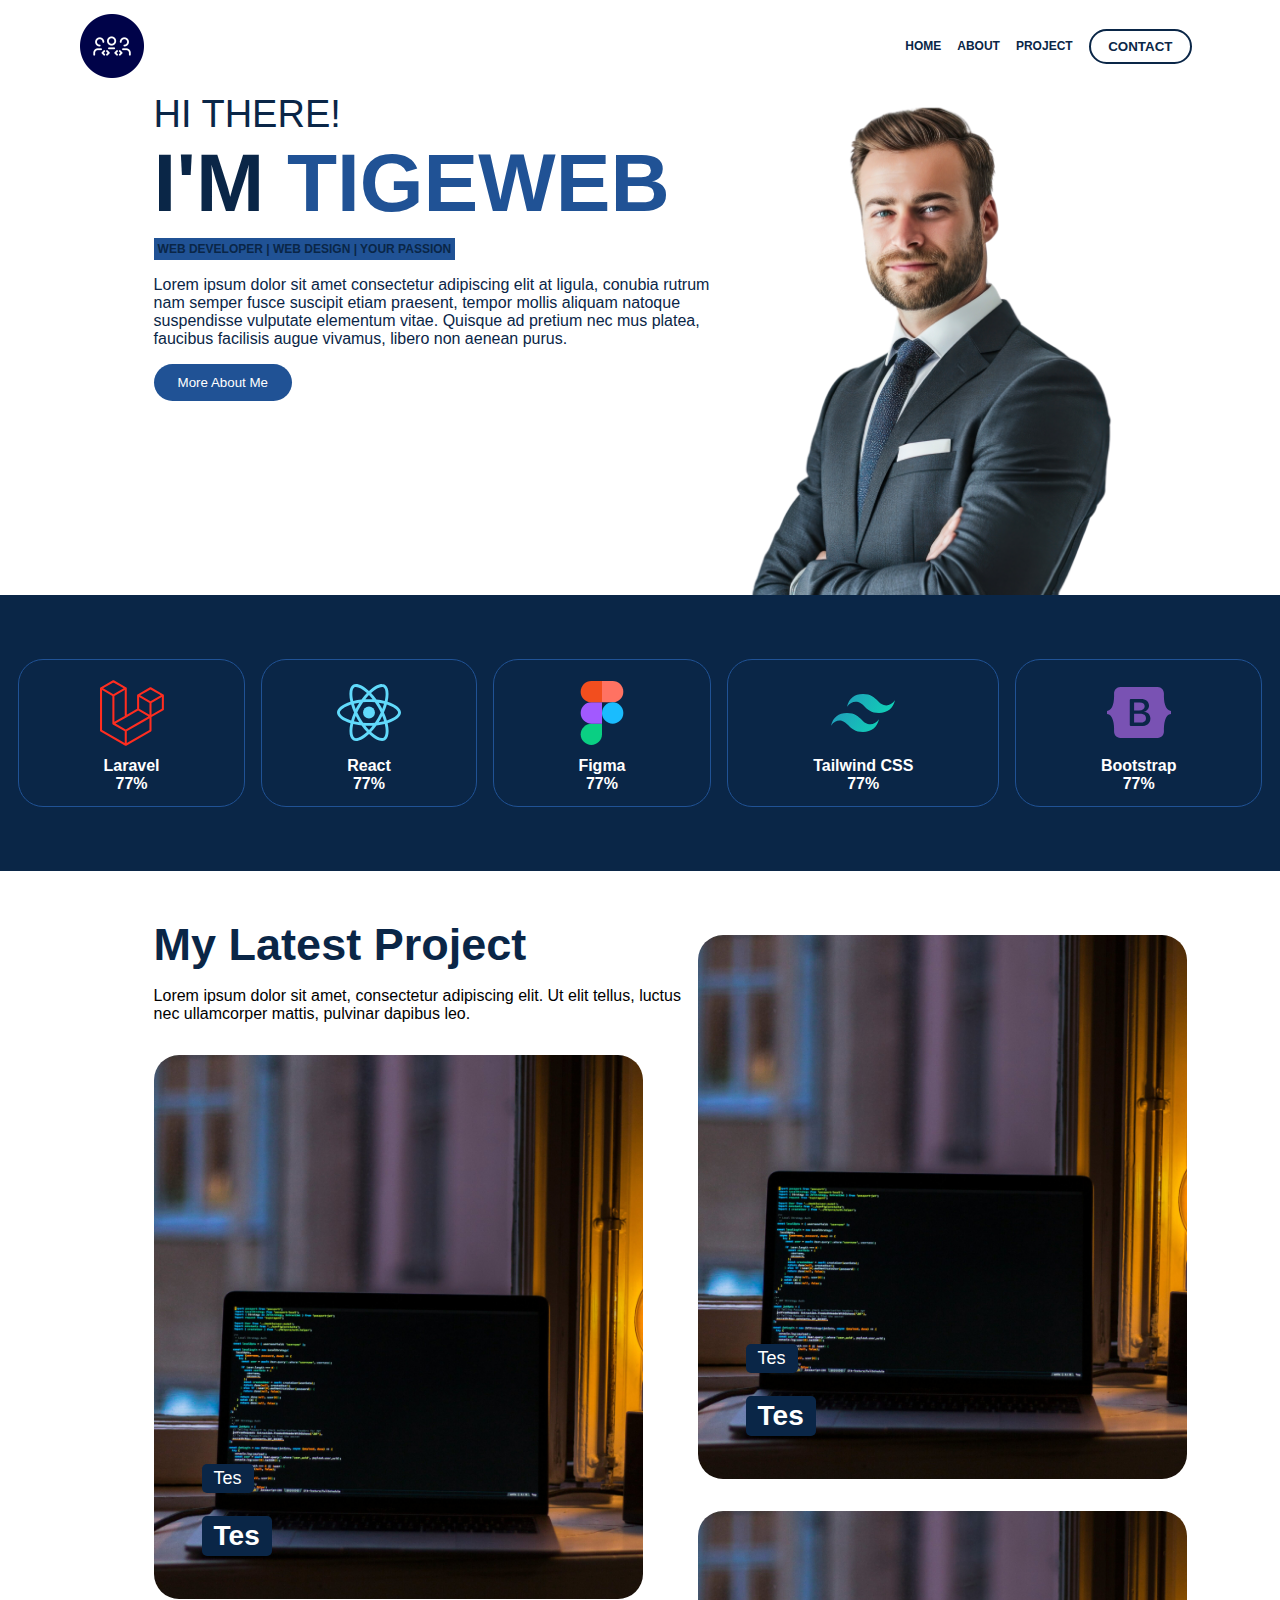
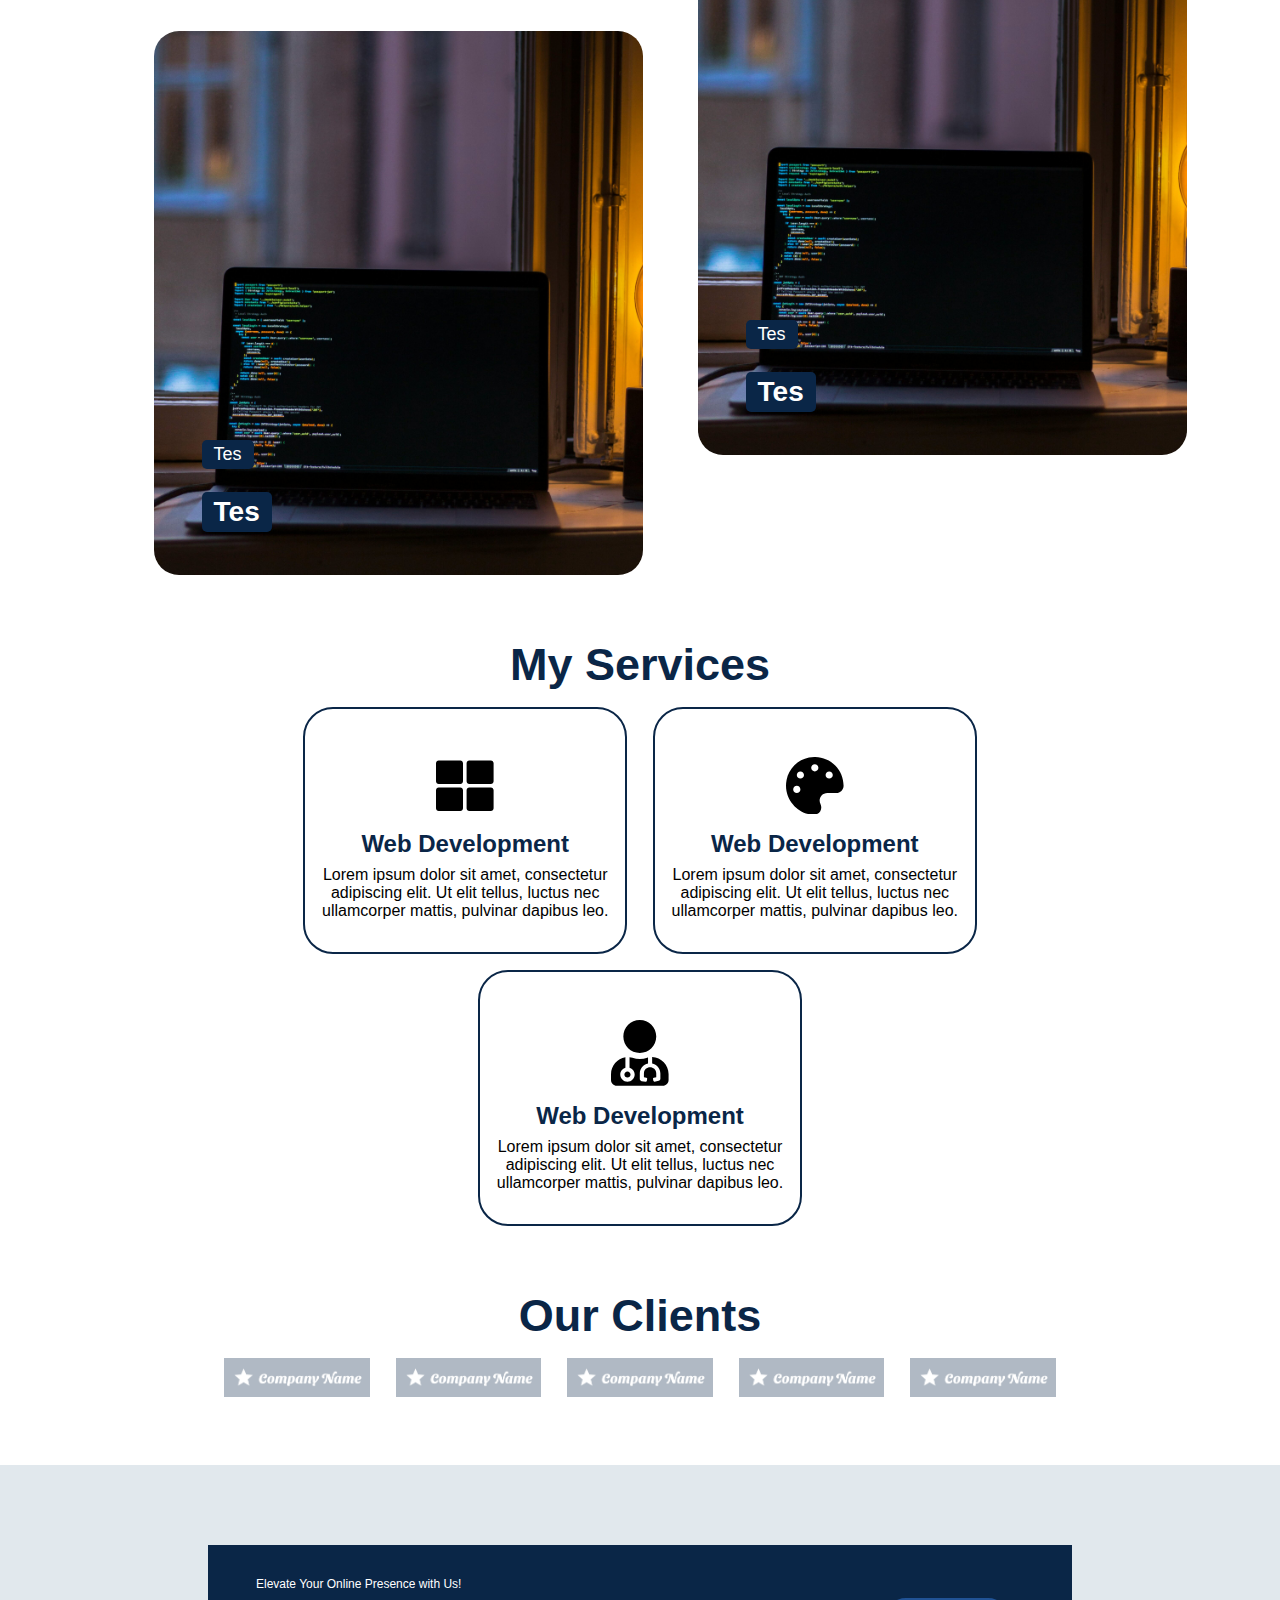
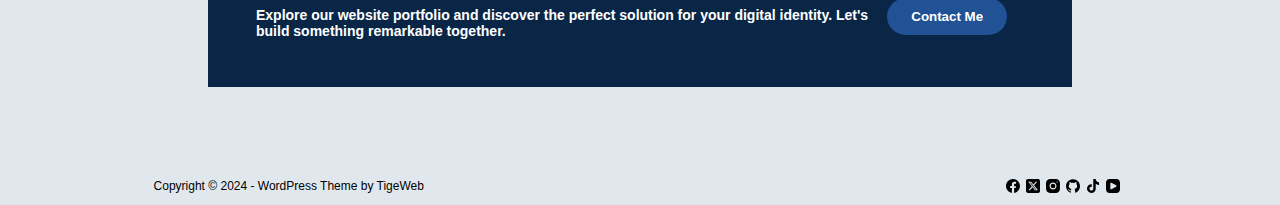
<file: index.html>
<!DOCTYPE html>
<html lang="en">
  <head>
    <meta charset="UTF-8" />
    <meta name="viewport" content="width=device-width, initial-scale=1.0" />
    <title>Materi 1</title>
    <link rel="stylesheet" href="index.css" />
  </head>
  <body>
    <!-- NAVIGASI -->
    <nav class="navbar">
      <img src="./img/logo.png" class="logo" alt="" />
      <div class="flex">
        <a href="#" class="nav-link">HOME</a>
        <a href="#" class="nav-link">ABOUT</a>
        <a href="#" class="nav-link">PROJECT</a>
        <button type="button" class="nav-btn">CONTACT</button>
      </div>
    </nav>

    <section class="flex container-custom" id="section-1">
      <div class="title">
        <h1 class="color-def title-1">HI THERE!</h1>
        <h1 class="color-def title-2">I'M <span class="color-main">TIGEWEB</span></h1>
        <h5 class="color-def bg-main p-2 subtitle">WEB DEVELOPER | WEB DESIGN | YOUR PASSION</h5>
        <p class="color-def">
          Lorem ipsum dolor sit amet consectetur adipiscing elit at ligula, conubia rutrum nam semper fusce suscipit etiam
          praesent, tempor mollis aliquam natoque suspendisse vulputate elementum vitae. Quisque ad pretium nec mus platea,
          faucibus facilisis augue vivamus, libero non aenean purus.
        </p>
        <button type="button" class="btn-main mb-3">More About Me</button>
      </div>
      <div class="foto">
        <img src="./img/main.png" alt="" />
      </div>
    </section>

    <section class="bg-def py-5" id="section-2">
      <div class="flex justify-center w-max wrap">
        <div class="card-custom mx-2">
          <div class="card-foto">
            <img src="./img/laravel.svg" alt="" />
          </div>
          <p class="semi-bold">Laravel</p>
          <p class="semi-bold">77%</p>
        </div>
        <div class="card-custom mx-2">
          <div class="card-foto">
            <img src="./img/react.svg" alt="" />
          </div>
          <p class="semi-bold">React</p>
          <p class="semi-bold">77%</p>
        </div>
        <div class="card-custom mx-2">
          <div class="card-foto">
            <img src="./img/figma.svg" alt="" />
          </div>
          <p class="semi-bold">Figma</p>
          <p class="semi-bold">77%</p>
        </div>
        <div class="card-custom mx-2">
          <div class="card-foto">
            <img src="./img/tailwindcss.svg" alt="" />
          </div>
          <p class="semi-bold">Tailwind CSS</p>
          <p class="semi-bold">77%</p>
        </div>
        <div class="card-custom mx-2">
          <div class="card-foto">
            <img src="./img/bootstrap.svg" alt="" />
          </div>
          <p class="semi-bold">Bootstrap</p>
          <p class="semi-bold">77%</p>
        </div>
      </div>
    </section>

    <section class="flex py-5 container-custom" id="section-3">
      <div class="w-50 flex-baris">
        <h1 class="judul">My Latest Project</h1>
        <p class="isi">
          Lorem ipsum dolor sit amet, consectetur adipiscing elit. Ut elit tellus, luctus nec ullamcorper mattis, pulvinar dapibus
          leo.
        </p>
        <div class="foto-project">
          <img src="./img/project.jpg" alt="" />
          <h5 class="tipe">Tes</h5>
          <h1 class="sub-tipe">Tes</h1>
        </div>
        <div class="foto-project">
          <img src="./img/project.jpg" alt="" />
          <h5 class="tipe">Tes</h5>
          <h1 class="sub-tipe">Tes</h1>
        </div>
      </div>
      <div class="w-50 flex-baris">
        <div class="foto-project">
          <img src="./img/project.jpg" alt="" />
          <h5 class="tipe">Tes</h5>
          <h1 class="sub-tipe">Tes</h1>
        </div>
        <div class="foto-project">
          <img src="./img/project.jpg" alt="" />
          <h5 class="tipe">Tes</h5>
          <h1 class="sub-tipe">Tes</h1>
        </div>
      </div>
    </section>

    <section class="container-custom" id="section-4">
      <h1 class="judul text-center">My Services</h1>
      <div class="flex justify-center wrap">
        <div class="service">
          <div class="icon">
            <svg
              aria-hidden="true"
              class="e-font-icon-svg e-fas-th-large"
              viewBox="0 0 512 512"
              xmlns="http://www.w3.org/2000/svg"
            >
              <path
                d="M296 32h192c13.255 0 24 10.745 24 24v160c0 13.255-10.745 24-24 24H296c-13.255 0-24-10.745-24-24V56c0-13.255 10.745-24 24-24zm-80 0H24C10.745 32 0 42.745 0 56v160c0 13.255 10.745 24 24 24h192c13.255 0 24-10.745 24-24V56c0-13.255-10.745-24-24-24zM0 296v160c0 13.255 10.745 24 24 24h192c13.255 0 24-10.745 24-24V296c0-13.255-10.745-24-24-24H24c-13.255 0-24 10.745-24 24zm296 184h192c13.255 0 24-10.745 24-24V296c0-13.255-10.745-24-24-24H296c-13.255 0-24 10.745-24 24v160c0 13.255 10.745 24 24 24z"
              ></path>
            </svg>
          </div>
          <div class="judul-service">Web Development</div>
          <div class="isi-service">
            Lorem ipsum dolor sit amet, consectetur adipiscing elit. Ut elit tellus, luctus nec ullamcorper mattis, pulvinar
            dapibus leo.
          </div>
        </div>
        <div class="service">
          <div class="icon">
            <svg
              aria-hidden="true"
              class="e-font-icon-svg e-fas-palette"
              viewBox="0 0 512 512"
              xmlns="http://www.w3.org/2000/svg"
            >
              <path
                d="M204.3 5C104.9 24.4 24.8 104.3 5.2 203.4c-37 187 131.7 326.4 258.8 306.7 41.2-6.4 61.4-54.6 42.5-91.7-23.1-45.4 9.9-98.4 60.9-98.4h79.7c35.8 0 64.8-29.6 64.9-65.3C511.5 97.1 368.1-26.9 204.3 5zM96 320c-17.7 0-32-14.3-32-32s14.3-32 32-32 32 14.3 32 32-14.3 32-32 32zm32-128c-17.7 0-32-14.3-32-32s14.3-32 32-32 32 14.3 32 32-14.3 32-32 32zm128-64c-17.7 0-32-14.3-32-32s14.3-32 32-32 32 14.3 32 32-14.3 32-32 32zm128 64c-17.7 0-32-14.3-32-32s14.3-32 32-32 32 14.3 32 32-14.3 32-32 32z"
              ></path>
            </svg>
          </div>
          <div class="judul-service">Web Development</div>
          <div class="isi-service">
            Lorem ipsum dolor sit amet, consectetur adipiscing elit. Ut elit tellus, luctus nec ullamcorper mattis, pulvinar
            dapibus leo.
          </div>
        </div>
        <div class="service">
          <div class="icon">
            <svg
              aria-hidden="true"
              class="e-font-icon-svg e-fas-user-md"
              viewBox="0 0 448 512"
              xmlns="http://www.w3.org/2000/svg"
            >
              <path
                d="M224 256c70.7 0 128-57.3 128-128S294.7 0 224 0 96 57.3 96 128s57.3 128 128 128zM104 424c0 13.3 10.7 24 24 24s24-10.7 24-24-10.7-24-24-24-24 10.7-24 24zm216-135.4v49c36.5 7.4 64 39.8 64 78.4v41.7c0 7.6-5.4 14.2-12.9 15.7l-32.2 6.4c-4.3.9-8.5-1.9-9.4-6.3l-3.1-15.7c-.9-4.3 1.9-8.6 6.3-9.4l19.3-3.9V416c0-62.8-96-65.1-96 1.9v26.7l19.3 3.9c4.3.9 7.1 5.1 6.3 9.4l-3.1 15.7c-.9 4.3-5.1 7.1-9.4 6.3l-31.2-4.2c-7.9-1.1-13.8-7.8-13.8-15.9V416c0-38.6 27.5-70.9 64-78.4v-45.2c-2.2.7-4.4 1.1-6.6 1.9-18 6.3-37.3 9.8-57.4 9.8s-39.4-3.5-57.4-9.8c-7.4-2.6-14.9-4.2-22.6-5.2v81.6c23.1 6.9 40 28.1 40 53.4 0 30.9-25.1 56-56 56s-56-25.1-56-56c0-25.3 16.9-46.5 40-53.4v-80.4C48.5 301 0 355.8 0 422.4v44.8C0 491.9 20.1 512 44.8 512h358.4c24.7 0 44.8-20.1 44.8-44.8v-44.8c0-72-56.8-130.3-128-133.8z"
              ></path>
            </svg>
          </div>
          <div class="judul-service">Web Development</div>
          <div class="isi-service">
            Lorem ipsum dolor sit amet, consectetur adipiscing elit. Ut elit tellus, luctus nec ullamcorper mattis, pulvinar
            dapibus leo.
          </div>
        </div>
      </div>
    </section>

    <section class="container-custom" id="section-5">
      <h1 class="judul text-center">Our Clients</h1>
      <div class="flex wrap justify-center">
        <div class="client">
          <img src="./img/client.png" alt="" />
        </div>
        <div class="client">
          <img src="./img/client.png" alt="" />
        </div>
        <div class="client">
          <img src="./img/client.png" alt="" />
        </div>
        <div class="client">
          <img src="./img/client.png" alt="" />
        </div>
        <div class="client">
          <img src="./img/client.png" alt="" />
        </div>
      </div>
    </section>

    <section id="section-6">
      <div class="contact wrap">
        <div class="flex flex-baris" id="col-1">
          <p class="judul-contact">Elevate Your Online Presence with Us!</p>
          <h5 class="isi-contact">
            Explore our website portfolio and discover the perfect solution for your digital identity. Let's build something
            remarkable together.
          </h5>
        </div>
        <div id="col-2">
          <button type="button" class="btn-contact">Contact Me</button>
        </div>
      </div>
    </section>

    <footer class="flex">
      <p>Copyright © 2024 - WordPress Theme by TigeWeb</p>
      <div class="sosmed">
        <a href="#">
          <span class="footer-icon">
            <svg width="20px" height="20px" viewBox="0 0 20 20" aria-hidden="true">
              <path
                d="M20,10.1c0-5.5-4.5-10-10-10S0,4.5,0,10.1c0,5,3.7,9.1,8.4,9.9v-7H5.9v-2.9h2.5V7.9C8.4,5.4,9.9,4,12.2,4c1.1,0,2.2,0.2,2.2,0.2v2.5h-1.3c-1.2,0-1.6,0.8-1.6,1.6v1.9h2.8L13.9,13h-2.3v7C16.3,19.2,20,15.1,20,10.1z"
              ></path>
            </svg>
          </span>
        </a>

        <a href="#">
          <span class="footer-icon">
            <svg width="20px" height="20px" viewBox="0 0 20 20" aria-hidden="true">
              <path
                d="M2.9 0C1.3 0 0 1.3 0 2.9v14.3C0 18.7 1.3 20 2.9 20h14.3c1.6 0 2.9-1.3 2.9-2.9V2.9C20 1.3 18.7 0 17.1 0H2.9zm13.2 3.8L11.5 9l5.5 7.2h-4.3l-3.3-4.4-3.8 4.4H3.4l5-5.7-5.3-6.7h4.4l3 4 3.5-4h2.1zM14.4 15 6.8 5H5.6l7.7 10h1.1z"
              ></path>
            </svg>
          </span>
        </a>

        <a href="#">
          <span class="footer-icon">
            <svg width="20" height="20" viewBox="0 0 20 20" aria-hidden="true">
              <circle cx="10" cy="10" r="3.3"></circle>
              <path
                d="M14.2,0H5.8C2.6,0,0,2.6,0,5.8v8.3C0,17.4,2.6,20,5.8,20h8.3c3.2,0,5.8-2.6,5.8-5.8V5.8C20,2.6,17.4,0,14.2,0zM10,15c-2.8,0-5-2.2-5-5s2.2-5,5-5s5,2.2,5,5S12.8,15,10,15z M15.8,5C15.4,5,15,4.6,15,4.2s0.4-0.8,0.8-0.8s0.8,0.4,0.8,0.8S16.3,5,15.8,5z"
              ></path>
            </svg>
          </span>
        </a>

        <a href="#">
          <span class="footer-icon">
            <svg width="20" height="20" viewBox="0 0 20 20" aria-hidden="true">
              <path
                d="M8.9,0.4C4.3,0.9,0.6,4.6,0.1,9.1c-0.5,4.7,2.2,8.9,6.3,10.5C6.7,19.7,7,19.5,7,19.1v-1.6c0,0-0.4,0.1-0.9,0.1c-1.4,0-2-1.2-2.1-1.9c-0.1-0.4-0.3-0.7-0.6-1C3.1,14.6,3,14.6,3,14.5c0-0.2,0.3-0.2,0.4-0.2c0.6,0,1.1,0.7,1.3,1c0.5,0.8,1.1,1,1.4,1c0.4,0,0.7-0.1,0.9-0.2c0.1-0.7,0.4-1.4,1-1.8c-2.3-0.5-4-1.8-4-4c0-1.1,0.5-2.2,1.2-3C5.1,7.1,5,6.6,5,5.9c0-0.4,0-1,0.3-1.6c0,0,1.4,0,2.8,1.3C8.6,5.4,9.3,5.3,10,5.3s1.4,0.1,2,0.3c1.3-1.3,2.8-1.3,2.8-1.3C15,4.9,15,5.5,15,5.9c0,0.8-0.1,1.2-0.2,1.4c0.7,0.8,1.2,1.8,1.2,3c0,2.2-1.7,3.5-4,4c0.6,0.5,1,1.4,1,2.3v2.6c0,0.3,0.3,0.6,0.7,0.5c3.7-1.5,6.3-5.1,6.3-9.3C20,4.4,14.9-0.3,8.9,0.4z"
              ></path>
            </svg>
          </span>
        </a>

        <a href="#">
          <span class="footer-icon">
            <svg width="20px" height="20px" viewBox="0 0 20 20" aria-hidden="true">
              <path
                d="M18.2 4.5c-2.3-.2-4.1-1.9-4.4-4.2V0h-3.4v13.8c0 1.4-1.2 2.6-2.8 2.6-1.4 0-2.6-1.1-2.6-2.6s1.1-2.6 2.6-2.6h.2l.5.1V7.5h-.7c-3.4 0-6.2 2.8-6.2 6.2S4.2 20 7.7 20s6.2-2.8 6.2-6.2v-7c1.1 1.1 2.4 1.6 3.9 1.6h.8V4.6l-.4-.1z"
              ></path>
            </svg>
          </span>
        </a>

        <a href="#">
          <span class="footer-icon">
            <svg width="20" height="20" viewBox="0 0 20 20" aria-hidden="true">
              <path
                d="M15,0H5C2.2,0,0,2.2,0,5v10c0,2.8,2.2,5,5,5h10c2.8,0,5-2.2,5-5V5C20,2.2,17.8,0,15,0z M14.5,10.9l-6.8,3.8c-0.1,0.1-0.3,0.1-0.5,0.1c-0.5,0-1-0.4-1-1l0,0V6.2c0-0.5,0.4-1,1-1c0.2,0,0.3,0,0.5,0.1l6.8,3.8c0.5,0.3,0.7,0.8,0.4,1.3C14.8,10.6,14.6,10.8,14.5,10.9z"
              ></path>
            </svg>
          </span>
        </a>
      </div>
    </footer>
  </body>
</html>
</file>
<file: index.css>
html {
  font-family: -apple-system, BlinkMacSystemFont, "Segoe UI", Roboto, Helvetica, Arial, sans-serif, "Apple Color Emoji",
    "Segoe UI Emoji", "Segoe UI Symbol";
}
body {
  margin: 0;
}

.navbar {
  display: flex;
  justify-content: space-between;
  align-items: center;
  margin: 0.8rem 5rem;
}

@media (max-width: 600px) {
  .navbar {
    flex-direction: column;
  }
}

.logo {
  width: 5dvw;
  /* width: min(200px, 10dvw); */
}

.nav-link {
  text-align: center;
  color: #0a2647;
  text-decoration: none;
  font-weight: 700;
  margin: auto 0.5rem;
  transition: color 0.2s;
  font-size: 12px;
}

.nav-link:hover {
  color: #205295;
}

.nav-btn {
  background-color: transparent;
  border: solid 2px #0a2647;
  /* padding: 0.5rem 1.1rem; */
  color: #0a2647;
  padding-top: 0.5rem;
  padding-bottom: 0.5rem;
  padding-left: 1.1rem;
  padding-right: 1.1rem;
  border-radius: 25px;
  font-weight: 700;
  cursor: pointer;
  transition-property: border, color, background-color;
  transition-duration: 0.3s;
  margin: 1rem 0.5rem;
  /* transition: all 0.3s; */
}

.nav-btn:hover {
  background-color: #205295;
  color: #ffff;
  border: solid 2px #205295;
}

.flex {
  display: flex;
}

.color-def {
  color: #0a2647;
}
.color-main {
  color: #205295;
}

.bg-main {
  background-color: #205295;
}
.bg-def {
  background-color: #0a2647;
}

.title-1 {
  font-size: 38px;
  font-weight: 500;
  margin: 0;
}

.title-2 {
  font-size: 82px;
  font-weight: 700;
  margin: 0;
}
.subtitle {
  margin: 0.5rem 0;
  width: max-content;
  padding: 0.25rem;
  font-size: 12px;
}

.btn-main {
  background-color: #205295;
  color: #fff;
  border-radius: 25px;
  border: none;
  padding: 0.7rem 1.5rem;
  cursor: pointer;
  transition-property: background-color;
  transition-duration: 0.3s;
}

.btn-main:hover {
  background-color: #0a2647;
}

.btn-contact {
  background-color: #205295;
  color: #fff;
  border-radius: 25px;
  border: none;
  padding: 0.7rem 1.5rem;
  font-weight: 600;
  cursor: pointer;
  transition-property: background-color;
  transition-duration: 0.3s;
}

.btn-contact:hover {
  background-color: #d4d4d4;
  color: #0a2647;
}

.container-custom {
  margin-left: 12dvw;
  margin-right: 12dvw;
}

.title {
  width: 60%;
}
.foto {
  display: flex;
  width: 40%;
}
.foto img {
  width: 100%;
  object-fit: cover;
}

.gap-2 {
  gap: 0.5rem;
}

.mx-2 {
  margin-left: 0.5rem;
  margin-right: 0.5rem;
}

.mb-3 {
  margin-bottom: 1.25rem;
}

.card-custom {
  background-color: #00000000;
  border-radius: 25px;
  border: solid 1px #205295;
  padding: 0.8rem 2.3rem;
  text-align: center;
  color: #ffff;
  transition-property: box-shadow, background-color;
  transition-duration: 0.3s;
  display: flex;
  justify-content: center;
  align-items: center;
  flex-wrap: wrap;
  margin-top: 1rem;
  margin-bottom: 1rem;
}
.card-custom p {
  margin: 0;
  width: 100%;
}
.card-foto {
  width: max(5dvw, 40px);
}
.card-foto img {
  width: 100%;
  min-height: 80px;
  object-fit: contain;
}

.justify-center {
  justify-content: center;
}

.py-5 {
  padding-top: 3rem;
  padding-bottom: 3rem;
}

.card-custom:hover {
  background-color: #205295;
  box-shadow: 0px 50px 100px 0px rgba(44.000000000000014, 116.00000000000001, 179.00000000000003, 0.57);
}

.scroll {
  overflow-x: scroll;
}

.w-max {
  max-width: 100%;
}

.wrap {
  flex-wrap: wrap;
}

.m-0 {
  margin: 0;
}

.semi-bold {
  font-weight: 600;
}

.width-50 {
  width: 50%;
}

.flex-baris {
  display: flex;
  flex-direction: column;
}

.foto-project {
  margin-top: 1rem;
  margin-bottom: 1rem;
  width: 90%;
  border-radius: 25px;
  overflow: hidden;
  height: 34rem;
  position: relative;
}

.text-center {
  text-align: center;
}

.foto-project img {
  height: 100%;
  object-position: center;
  object-fit: contain;
  transition: transform 0.3s;
}

.foto-project img:hover {
  transform: scale(1.1);
}

.judul {
  font-size: 45px;
  font-weight: 700;
  color: #0a2647;
  margin: 0;
}

.tipe {
  position: absolute;
  bottom: calc(1.5rem * 2 + 28px);
  font-size: 18px;
  font-weight: 400;
  left: 3rem;
  background-color: #0a2647;
  padding: 0.25rem 0.75rem;
  border-radius: 5px;
  color: #fff;
}
.sub-tipe {
  position: absolute;
  bottom: 1.5rem;
  font-size: 28px;
  font-weight: 600;
  left: 3rem;
  background-color: #0a2647;
  padding: 0.25rem 0.75rem;
  border-radius: 5px;
  color: #fff;
}

#section-4 {
  display: flex;
  flex-direction: column;
  margin-bottom: 4rem;
}

#section-5 {
  margin-bottom: 4rem;
}

.service {
  width: 18rem;
  margin-left: 0.8rem;
  margin-right: 0.8rem;
  border: solid 2px #0a2647;
  border-radius: 30px;
  padding: 2rem 1rem;
  margin-top: 1rem;
  background-color: transparent;
  transition: background-color 0.3s;
}

.service:hover {
  background-color: #205395d1;
  box-shadow: 0px 50px 100px 0px rgba(44.000000000000014, 116.00000000000001, 179.00000000000003, 0.57);
}

.service .icon {
  display: flex;
  width: 100%;
  justify-content: center;
  margin-top: 1rem;
  margin-bottom: 1rem;
}

.service .judul-service {
  font-size: 24px;
  font-weight: 700;
  color: #0a2647;
  margin: 0;
  text-align: center;
}

.service .isi-service {
  text-align: center;
  margin-top: 0.5rem;
  font-weight: 400;
}

.service .icon svg {
  width: 20%;
}

.client {
  width: 15%;
  margin-top: 1rem;
  margin-left: 0.8rem;
  margin-right: 0.8rem;
  opacity: 0.32;
  transition: opacity 0.3s;
}

.client:hover {
  opacity: 1;
}

.client img {
  width: 100%;
}

#section-6 {
  background-color: #e1e8ed;
  display: flex;
  justify-content: center;
}
.contact {
  margin: 5rem;
  padding: 2rem 3rem;
  width: 60%;
  background-color: #0a2647;
  display: flex;
}
.judul-contact {
  font-size: 12px;
  color: #fff;
  margin: 0;
}
.isi-contact {
  font-size: 14px;
  color: #fff;
  margin: 0;
  margin-top: 1rem;
  margin-bottom: 1rem;
}
#col-1 {
  width: 80%;
}
#col-2 {
  width: 20%;
  display: flex;
  justify-content: center;
  align-items: center;
}
#col-2 button {
  height: max-content;
}

footer {
  background-color: #e1e8ed;
  justify-content: space-between;
  padding-left: 12dvw;
  padding-right: 12dvw;
}

footer p {
  font-size: 12px;
}
.sosmed {
  display: flex;
  justify-content: center;
  align-items: center;
}
.sosmed .footer-icon {
  display: flex;
  width: 70%;
}

@media (max-width: 1142px) {
  .width-50 {
    width: 100%;
  }
  #section-1,
  #section-3 {
    flex-direction: column;
  }
  .foto {
    width: 80% !important;
    margin: auto;
  }
  .contact {
    flex-direction: column;
  }
  #col-1 {
    width: 100%;
  }
  #col-2 {
    width: 100%;
  }
}
</file>
